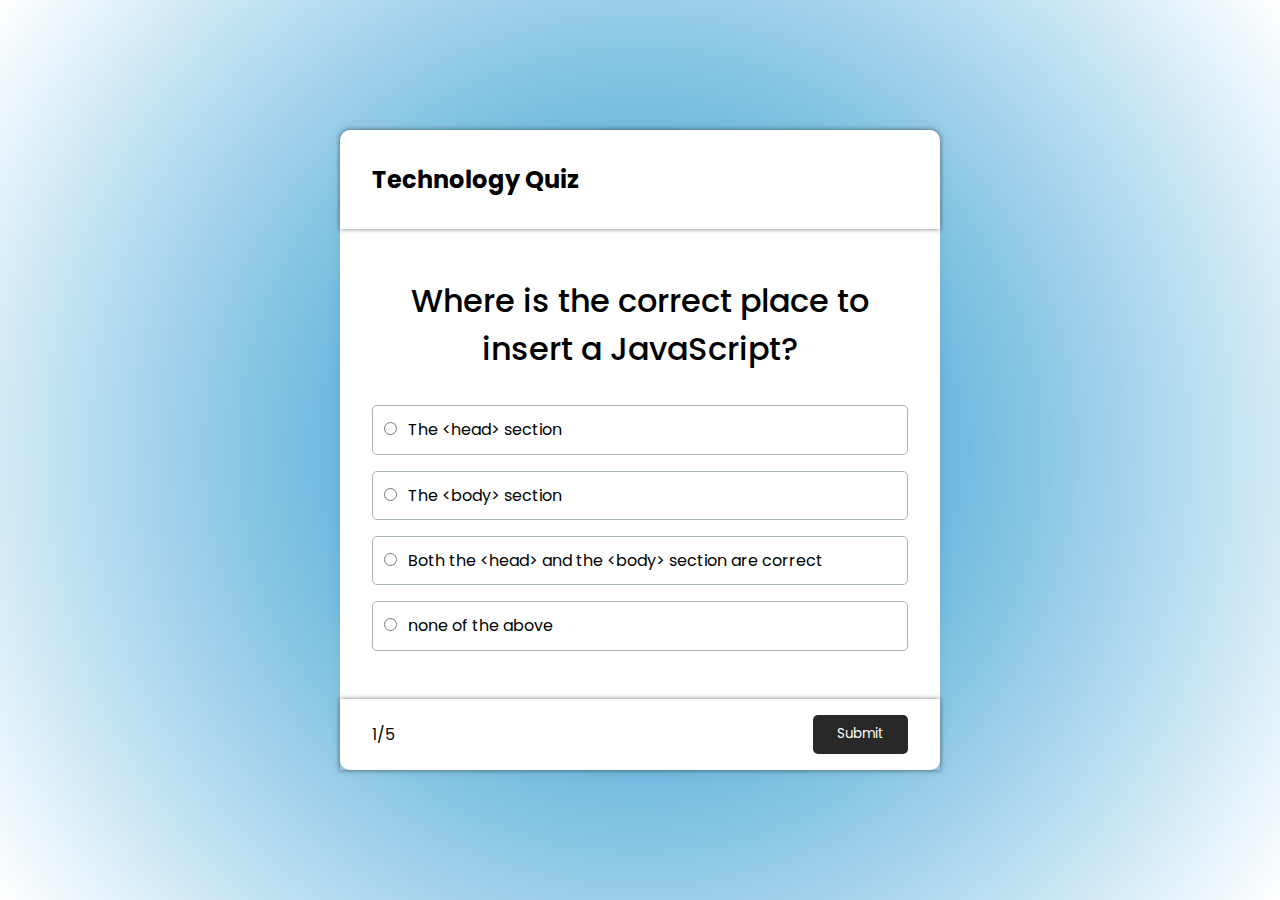
<file: Learning Js/projects/Quiz App/index.html>
<!DOCTYPE html>
<html lang="en">
  <head>
    <meta charset="UTF-8" />
    <meta name="viewport" content="width=device-width, initial-scale=1.0" />
    <title>Quiz App</title>
    <link rel="stylesheet" href="./quiz.css" />
  </head>
  <body>
    <div class="quiz-container" id="quiz">
      <div class="quiz-header">
        <h2 class="header-txt">Technology Quiz</h2>
      </div>
      <div class="quiz-body">
        <div class="quiz-sub-container">
          <h2 id="question">Question Text</h2>
          <ul class="quiz-options">
            <li>
              <input type="radio" name="answer" id="a" class="answer" />
              <label for="a" id="a_text">Questions</label>
            </li>
            <li>
              <input type="radio" name="answer" id="b" class="answer" />
              <label for="b" id="b_text">Questions</label>
            </li>
            <li>
              <input type="radio" name="answer" id="c" class="answer" />
              <label for="c" id="c_text">Questions</label>
            </li>
            <li>
              <input type="radio" name="answer" id="d" class="answer" />
              <label for="d" id="d_text">Questions</label>
            </li>
          </ul>
        </div>
        <div class="quiz-score hidden">
          <h2 class="score"></h2>
          <button type="button" class="reset">Reload</button>
        </div>
      </div>
      <div class="quiz-footer">
        <div class="quiz-details"></div>
        <button type="button" id="btn">Submit</button>
      </div>
    </div>

    <script src="./quiz.js"></script>
  </body>
</html>
</file>
<file: Learning Js/projects/Quiz App/quiz.css>
@import url("https://fonts.googleapis.com/css2?family=Poppins:wght@400;500;600&family=Ruda:wght@400;600;700&display=swap");

* {
  padding: 0;
  margin: 0;
  box-sizing: border-box;
}

body {
  background: rgb(14, 140, 203);
  background: radial-gradient(
    circle,
    rgb(14, 140, 203) 0%,
    rgba(255, 255, 255, 1) 100%
  );
  font-family: "poppins", sans-serif;
  display: flex;
  align-items: center;
  justify-content: center;
  height: 100vh;
  overflow: hidden;
}

.quiz-container {
  background: #fff;
  border-radius: 10px;
  box-shadow: 0 0 10px 2px rgba(100, 100, 100, 0.1);
  max-width: 600px;
  width: 100%;
}

.quiz-header {
  display: flex;
  align-items: center;
  justify-content: space-between;
  padding: 2rem 2rem;
  box-shadow: 0px 0px 5px rgba(0, 0, 0, 0.5);
  border-top-left-radius: 10px;
  border-top-right-radius: 10px;
}

.quiz-header h2 {
  font-size: 1.5rem;
}

.quiz-header p {
  background: #111;
  padding: 0.4rem 1rem;
  color: #fff;
  border-radius: 5px;
}

.quiz-body {
  padding: 2rem 2rem;
}

.quiz-body h2 {
  padding: 1rem 0;
  font-size: 2rem;
  font-weight: 500;
  text-align: center;
  margin: 0;
}

.quiz-body ul {
  list-style: none;
  padding: 0;
}

.quiz-body ul li {
  margin: 1rem 0;
  font-size: 1rem;
  border: 1px solid #aab7b8;
  padding: 0.7rem;
  border-radius: 5px;
  cursor: pointer;
}

.quiz-body ul li label {
  cursor: pointer;
  padding: 0 0.4rem;
}

.quiz-footer {
  display: flex;
  align-items: center;
  justify-content: space-between;
  padding: 1rem 2rem;
  box-shadow: 0px 0px 5px rgba(0, 0, 0, 0.5);
}

.quiz-footer button {
  padding: 0.6rem 1.5rem;
  outline: none;
  background: #111;
  border: 0;
  cursor: pointer;
  font-family: inherit;
  border-radius: 5px;
  color: #fff;
  opacity: 0.9;
  transition: 0.3s ease-in-out;
}

.quiz-body button {
  padding: 0.6rem 1rem;
  outline: none;
  background: #111;
  border: 0;
  cursor: pointer;
  font-family: inherit;
  border-radius: 5px;
  color: #fff;
  opacity: 0.9;
  transition: 0.3s ease-in-out;
  display: block;
  margin: 0 auto;
}

.quiz-footer button:hover {
  opacity: 1;
}

.hidden {
  display: none;
}
</file>
